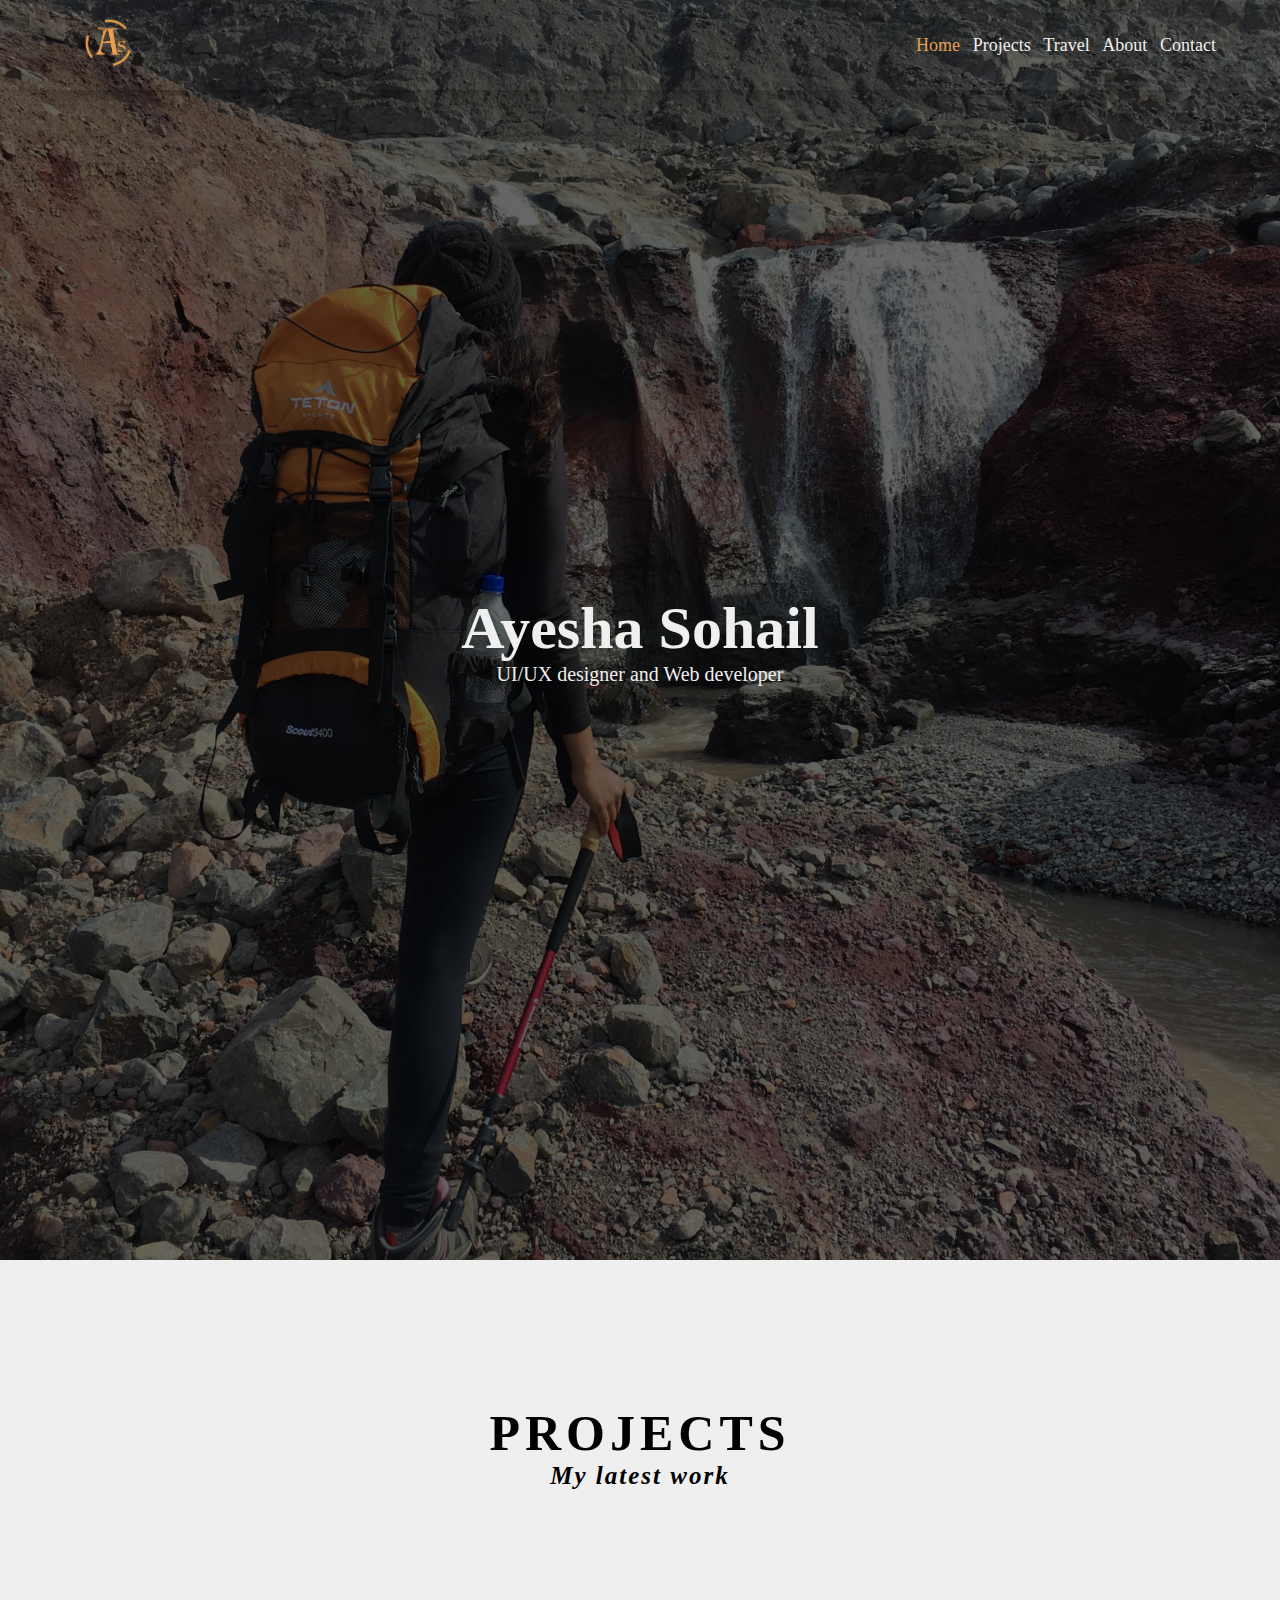
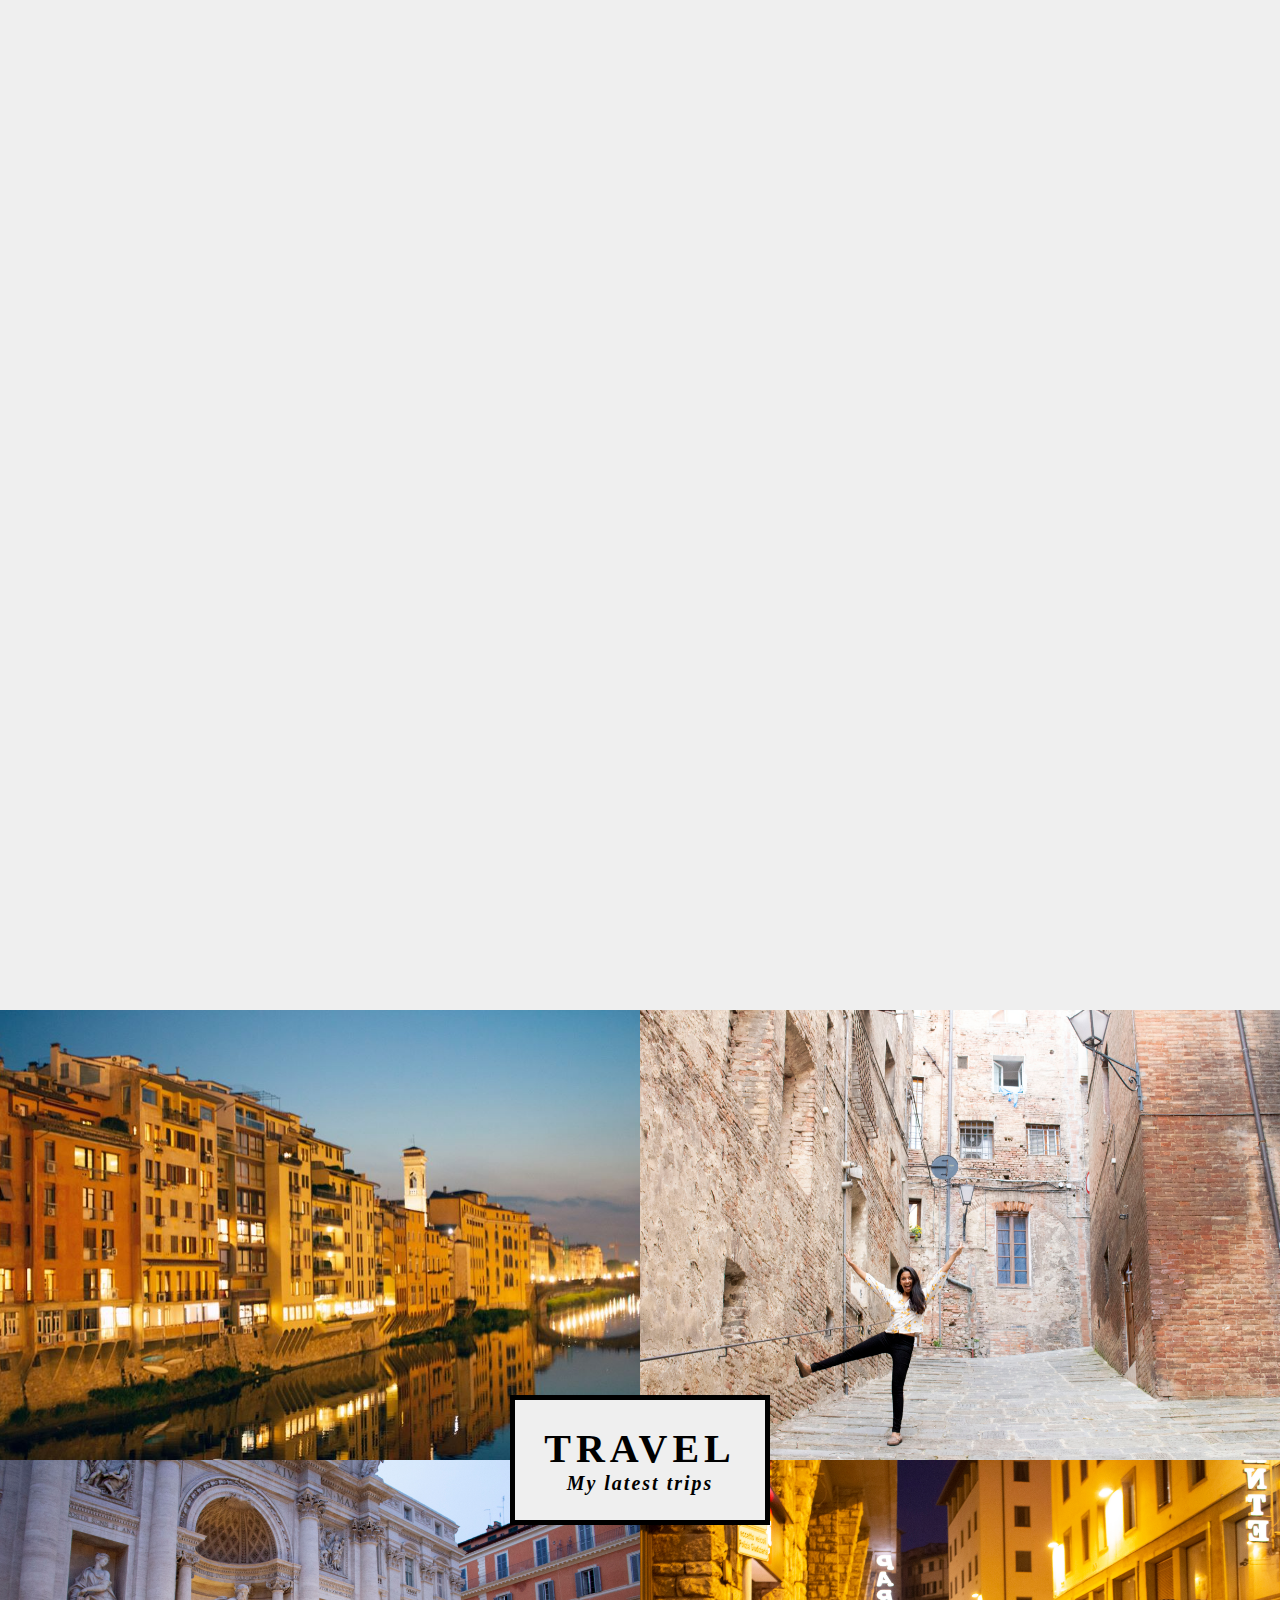
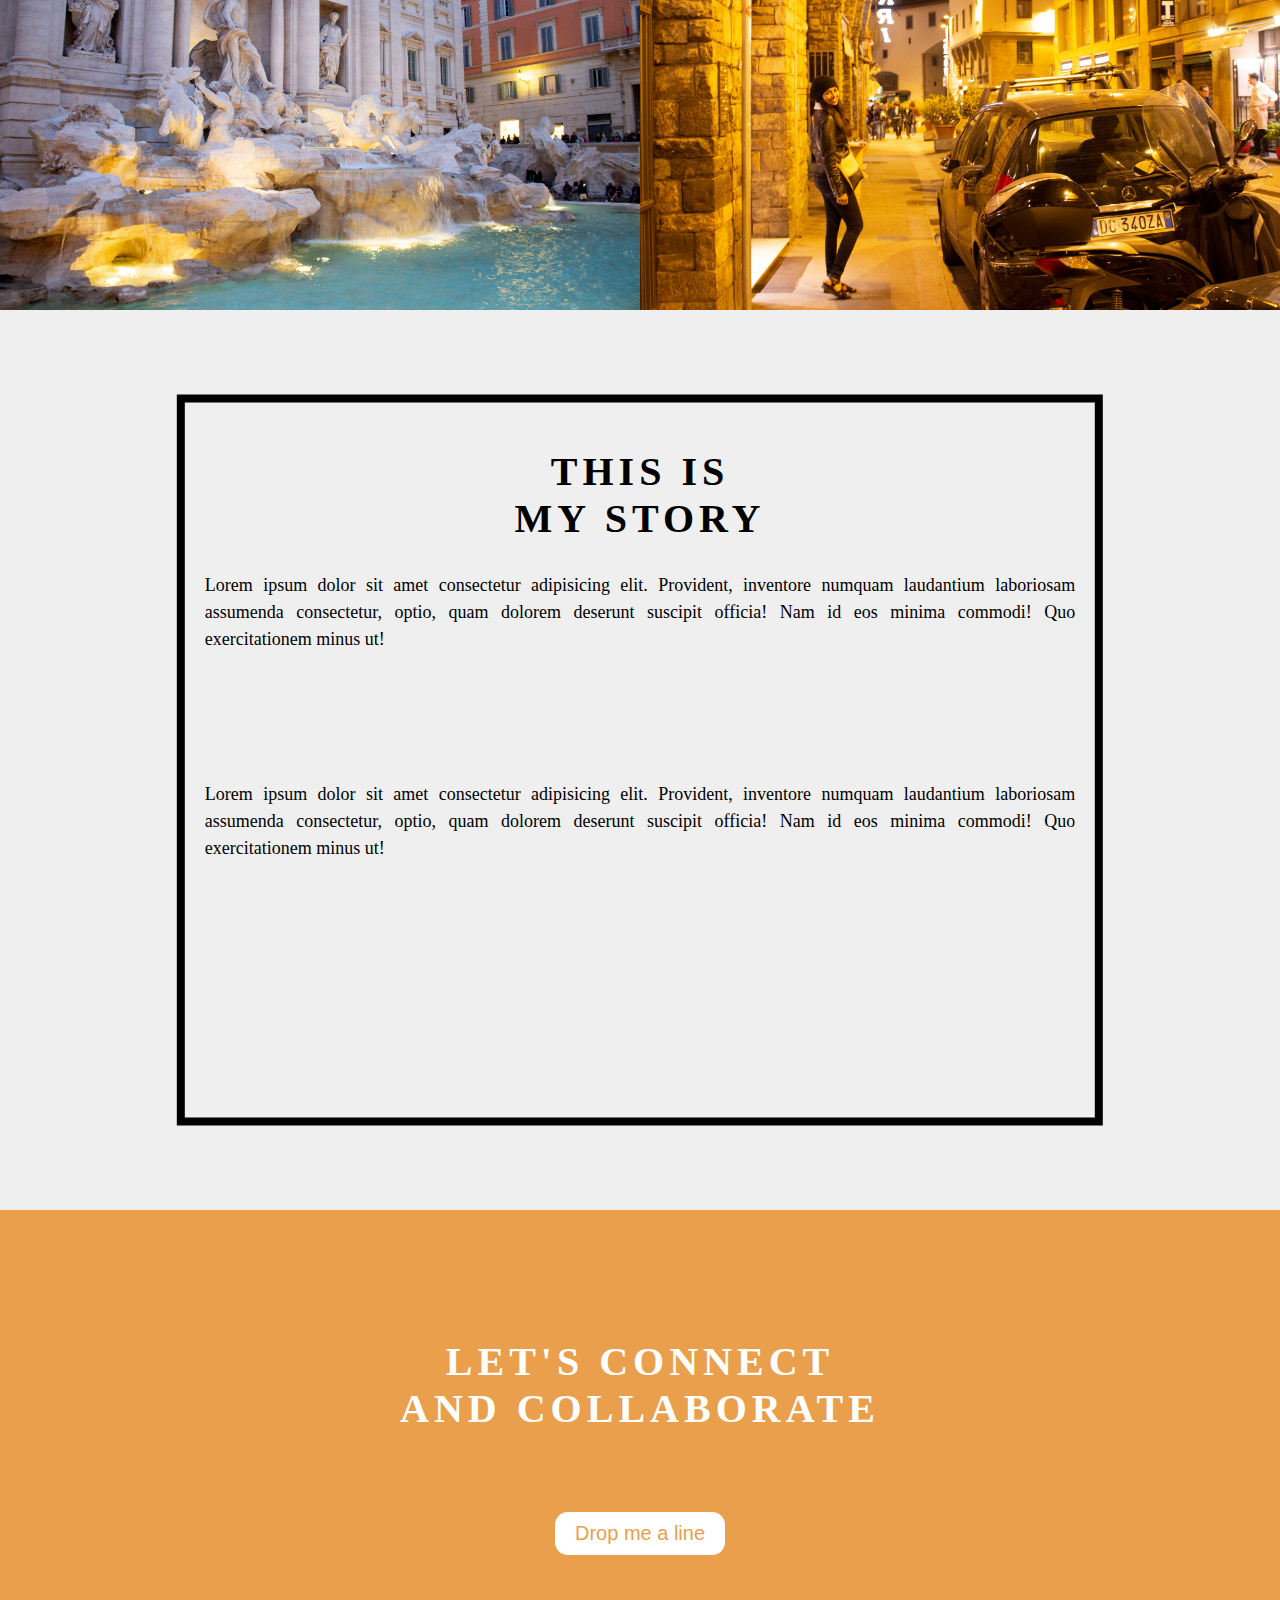
<file: index.html>
<!DOCTYPE html>
<html lang="en">
<head>
    <meta charset="UTF-8">
    <meta name="viewport" content="width=device-width, initial-scale=1.0">
    <title>Main Page</title>
    <link href="index.css" type="text/css" rel="stylesheet">
    <link rel="stylesheet" href="https://unpkg.com/aos@next/dist/aos.css" />
</head>
<body>

<!--HERO/NAVIGATION-->

    <section id="hero">
        <header>
            <div class="nav-container">
                <a href="index.html" class="logo"><img src="Assets/Index/logo.png"></a>
                <ul class="nav-bar">
                    <li><a id="home" href="index.html">Home</a></li>
                    <li><a href="#projects">Projects</a></li>
                    <li><a href="#travel">Travel</a></li>
                    <li><a href="#about">About</a></li>
                    <li><a href="#contact">Contact</a></li>
                </ul>
            </div>
        </header>

        <div class="banner">
            <h1>Ayesha Sohail</h1>
            <h3>UI/UX designer and Web developer</h3>
        </div>
    </section>


<!--PROJECTS-->

    <section id="projects">

        <div class="container projects">

            <div class="project-heading">
                <div class="heading-container">
                    <h1>Projects</h1>
                    <h2>My latest work</h2>
                </div>
            </div>
            
            <div class="project-container">
                <div class="project">
                    <div class="project-image one" data-aos="fade-right"></div>
                    <div class="project-content" data-aos="fade-left">
                        <h3>Project Number One</h3>
                        <p>Lorem ipsum dolor sit amet consectetur adipisicing elit. Quos tempore magnam amet obcaecati optio vitae pariatur, eius doloremque! Ut distinctio harum similique vel iusto repellendus vero accusamus temporibus dignissimos minus!</p>
                    </div>
                </div>

                <div class="project" id="specific">
                    <div class="project-content" data-aos="fade-right">
                        <h3>Project Number Two</h3>
                        <p>Lorem ipsum dolor sit amet consectetur adipisicing elit. Quos tempore magnam amet obcaecati optio vitae pariatur, eius doloremque! Ut distinctio harum similique vel iusto repellendus vero accusamus temporibus dignissimos minus!</p>
                    </div>
                    <div class="project-image two" data-aos="fade-left"></div>
                </div>
            </div>

            <div class="end"></div>

        </div>
        
    </section>


<!--TRAVEL-->

    <section id="travel">
        <div class="travel one">
            <div class="travels one">
                <div class="details">
                    <h2>Florence, Italy</h2>
                </div>
            </div>
            <div class="travels two">
                <div class="details">
                    <h2>Siena, Italy</h2>
                </div>
            </div>
        </div>

        <div class="travel two">
            <div class="travels three">
                <div class="details">
                    <h2>Rome, Italy</h2>
                </div>
            </div>
            <div class="travels four">
                <div class="details">
                    <h2>Florence, Italy</h2>
                </div>
            </div>
        </div>

        <div class="overlap">
            <h1>Travel</h1>
            <h2>My latest trips</h2>
        </div>
    </section>


 <!--ABOUT-->

    <section id="about">
        <div class="container about">

            <div class="about-main">
                <div class="about1">
                    <h1>This is <br>my story</h1>
                    <p>Lorem ipsum dolor sit amet consectetur adipisicing elit. Provident, inventore numquam laudantium laboriosam assumenda consectetur, optio, quam dolorem deserunt suscipit officia! Nam id eos minima commodi! Quo exercitationem minus ut!</p>
                </div>
                <div class="about2">
                    <p class="extra">Lorem ipsum dolor sit amet consectetur adipisicing elit. Provident, inventore numquam laudantium laboriosam assumenda consectetur, optio, quam dolorem deserunt suscipit officia! Nam id eos minima commodi! Quo exercitationem minus ut!</p>
                    <p class="remove">Lorem ipsum dolor sit, amet consectetur adipisicing elit. Quod officia laborum error repudiandae. Fuga ex voluptatum nam. Maxime quia doloribus, autem repellat dolor quo nemo illum cum recusandae voluptatum illo!</p>
                </div>
            </div>

            <div class="border block1"></div>
            <div class="border block2"></div>
            <div class="border block3"></div>
            <div class="border block4"></div>

        </div>
    </section>


 <!--CONTACT-->

    <section id="contact">
        <div class="contact1">
            <h1>Let's <span>connect</span> <br>and collaborate</h1>
            <button class="connect"><a href="#">Drop me a line</a></button>
        </div>
    </section>


 <!--JAVASCRIPT TAG-->

    <script src="index.js"></script>
    
    <script src="https://unpkg.com/aos@next/dist/aos.js"></script>
    
    <script>
    AOS.init({
        offset: 300,
        duration: 900
    });
    </script>

</body>
</html>
</file>
<file: index.css>
* {
    border: 0;
    padding: 0;
    margin: 0;
}


/*HERO*/

#hero {
    background-image: url('Assets/Index/banner.jpg');
    background-size: cover;
    background-position: center;
    position: relative;
    width: 100%;
    height: 140vh;
}

#hero > * {
    position: relative;
    z-index: 2;
}

#hero::after {
    content: " ";
    position: absolute;
    left: 0;
    top: 0;
    width: 100%;
    height: 100%;
    background: rgba(0,0,0,.6);
}

/*NAVIGATION*/

header {
    width: 100%;
    height: 10vh;
    display: flex;
    box-shadow: 8px 8px 40px -25px;
}

.nav-container {
    width: 55%;
    height: 100%;
    margin: 0 auto;
    display: flex;
    justify-content: space-between;
    align-items: center;
}

.logo img {
    height: 60px;
    width: 60px;
    margin-left: 15px;
}

.logo img:hover {
    cursor: pointer;
}

.nav-bar {
    display: flex;
    width: 350px;
    justify-content: space-between;
    list-style: none;
}

.nav-bar a {
    text-decoration: none;
    color: #efefef;
    font-size: 18px;
}

.nav-bar a:hover {
    color: #ea9f4d;
    cursor: pointer;
}

#home {
    color: #ea9f4d;
}

/*BANNER*/

.banner {
    text-align: center;
    color: #efefef;
    z-index: 200;
    position: absolute;
    width: 900px;
    height: 400px;
    top: 40%;
    left: 50%;
    transform: translateX(-50%);
}

.banner h1 {
    font-size: 130px;
}

.banner h3 {
    font-size: 30px;
    font-weight: 300;
}

/*PROJECTS*/

#projects {
    width: 100%;
    height:150vh;
    background: #efefef;
}

.container.projects {
    width: 60%;
    height: 100%;
    margin: 0 auto; 
    color: black; 
}

.project-heading {
    height: 30vh;
    position: relative;
    text-align: center;
}

.heading-container {
    position: absolute;
    left: 50%;
    bottom: 15%;
    transform: translateX(-50%);
}

.project-heading h1 {
    font-size: 50px;
    letter-spacing: 5px;
    text-transform: uppercase;
}

.project-heading h2 {
    font-size: 25px;
    letter-spacing: 2px;
    font-style: italic;
}

.project-container {
    height: 100vh;
    display: flex;
    flex-direction: column;
    justify-content: space-between;
}

.project {
    height: 45%;
    display: flex;
    justify-content: space-between;
}

.project-image {
    width: 55%;
}

.project-content {
    width: 35%;
}

.project-content h3 {
    font-size: 30px;
}

.project-content p {
    text-align: justify;
    margin: 20px 0 30px 0;
    line-height: 1.5;
    font-size: 18px;
}

.project-content h4 {
    text-decoration: underline;
    color: #ec8961;
}

.project-image.one {
    background: url('Assets/Index/project1.png');
    background-position: center;
    background-size: cover;
}

.project-image.two {
    background: url('Assets/Index/project2.jpeg');
    background-size: cover;
}

.end {
    height: 20vh;
}

/*TRAVEL*/

#travel {
    width: 100%;
    height: 100vh;
    display: flex;
    flex-direction: column;
    position: relative;
}

.travel {
    width: 100%;
    height: 50%;
    display: flex;
}

.travels {
    width: 50%;
    position: relative;
}

.travels.one {
    background: url('Assets/Index/italy1.jpg');
    background-position: center;
    background-size: cover;
}

.travels.two {
    background: url('Assets/Index/italy2.jpg');
    background-position: center;
    background-size: cover;
}

.travels.three {
    background: url('Assets/Index/italy3.jpg');
    background-position: center;
    background-size: cover;
}

.travels.four {
    background: url('Assets/Index/italy4.jpg');
    background-position: center;
    background-size: cover;
}

.overlap {
    position: absolute;
    width: 300px;
    height: 150px;
    background: #efefef;
    text-align: center;
    display: flex;
    flex-direction: column;
    justify-content: center;
    left: 50%;
    top: 50%;
    transform: translate(-50%,-50%);
    border: 5px solid black;
}

.overlap h1 {
    font-size: 50px;
    letter-spacing: 5px;
    text-transform: uppercase;
}

.overlap h2 {
    font-size: 25px;
    letter-spacing: 2px;
    font-style: italic;
}

.details {
    position: absolute;
    bottom: 0;
    left: 0;
    transform: translate(-50%,-50%);
    height: 70px;
    width: 100%;
    background: rgba(0,0,0,.6);
    display: flex;
    flex-direction: column;
    justify-content: center;
    align-items: center;
    transform: scaleX(0);
}

.details h2 {
    color: white;
    opacity: .8;
    font-size: 20px;
}
 
.travels:hover .details {
    transform: scaleX(1);
    transition: transform 1s;
}



/*ABOUT*/

#about {
    width: 100%;
    height: 90vh;
    position: relative;
    background: #efefef;
}

.container.about {
    width: 60%;
    height: 70%;
    position: absolute;
    left: 50%;
    top: 50%;
    transform: translate(-50%,-50%);
}

.about-main {
    width: 85%;
    height: 75%;
    position: absolute;
    left: 50%;
    top: 50%;
    transform: translate(-50%,-50%);
    display: flex;
    justify-content: space-between;
    border: 5px solid black;
    padding: 20px 20px;
}

.about1 {
    width: 47%;
    height: 100%;
}

.about2 {
    width: 47%;
    height: 100%;
}

.about1 h1 {
    font-size: 50px;
    letter-spacing: 5px;
    text-transform: uppercase;
    margin-bottom: 30px;
}

#about p {
    text-align: justify;
    line-height: 1.5;
    font-size: 18px;
}

.extra {
    margin: 0 0 20px 0;
}

.border.block1 {
    width: 10px;
    height: 90px;
    background: black;
    position: absolute;
    left: 0;
    top: 0;
}

.border.block2 {
    width: 90px;
    height: 10px;
    background: black;
    position: absolute;
    left: 0;
    top: 0;
}

.border.block3 {
    width: 90px;
    height: 10px;
    background: black;
    position: absolute;
   right: 0;
    bottom: 0;
}

.border.block4 {
    width: 10px;
    height: 90px;
    background: black;
    position: absolute;
    right: 0;
    bottom: 0;
}


/*CONTACT*/


#contact {
    width: 100%;
    height: 60vh;
    display: flex;
    flex-direction: column;
    background: #ea9f4d;
    color: white;
}

.contact1 {
    width: 60%;
    height: 70%;
    text-align: center;
    margin: 0 auto;
}

.contact1 h1 {
    font-size: 50px;
    letter-spacing: 5px;
    text-transform: uppercase;
    margin: 90px 0 50px 0;
}

.connect {
    padding: 15px 35px ;
    font-size: 25px;
    font-weight: 400;
    cursor: pointer;
    background: white;
    border-radius: .8rem;
}

.connect a {
    color: #ea9f4d;
    text-decoration: none;
}

.connect:hover {
    text-decoration: underline;
}



@media only screen and (max-width: 800px) {

    /*HERO*/

    .banner h1 {
        font-size: 60px;
    }
    
    .banner h3 {
        font-size: 20px;
        font-weight: 300;
    }

    .nav-container {
        width: 90%;
    }

    .nav-bar {
        width: 300px;
    }

    /*PROJECTS*/

    #projects {
        height: 108vh;
    }

    .container.projects {
        width: 75%;
    }

    .heading-container h1 {
        font-size: 40px;
    }

    .project {
        height: 40%;
        display: flex;
        flex-direction: column;
        justify-content: space-between;
    }

    .project-container {
        height: 135vh;
    }

    .project-image {
        width: 100%;
        height: 50%;
    }

    .project-content {
        width: 100%;
        height: 45%;
    }

    .project-content h3 {
        font-size: 30px;
        text-align: center;
    }

    #specific {
        display: none;
    }

    /*TRAVEL*/
    

    .travel-container {
        width: 70%;
        height: 80%;
        top: 15%;
        flex-direction: column;
    }

    #travel {
        height: 100vh;  
    }

    .overlap {
        width: 250px;
        height: 120px;
        border: 5px solid black;
    }

    .overlap h1 {
        font-size: 40px;
    }

    .overlap h2 {
        font-size: 20px;
    }

    .details {
        position: absolute;
        top: 40%;
        left: 0;
        transform: translate(-50%,-50%);
        height: 70px;
        width: 100%;
        background: rgba(0,0,0,.6);
        display: flex;
        flex-direction: column;
        justify-content: center;
        align-items: center;
        transform: scaleX(0);
    }
    
    .details h2 {
        color: white;
        opacity: .8;
        font-size: 20px;
    }


    /*ABOUT*/

    #about {
        height: 100vh;
    }

    .container.about {
        height: 100%;
        width: 80%;
    }

    .about-main {
        flex-direction: column;
        border: 8px solid black;
    }

    .about1 h1 {
        font-size: 40px;
        text-align: center;
        margin-top: 25px;
    }

    .about1 {
        width: 100%;
    }

    .about2 {
        width: 100%;
        overflow: hidden;
    }

    .remove {
        display: none;
    }

    .extra {
        margin-top: 20px;
    }

    .border {
        display: none;
    }

    /*CONTACT*/

    #contact {
        height: 95vh;
    }

    .contact1 {
        width: 80%;
    }

    .contact1 h1 {
        font-size: 40px;
        margin: 8rem 0 5rem 0;
        text-align: center;
    }

    .connect {
        padding: 10px 20px;
        font-size: 20px;
        font-weight: 400;
        cursor: pointer;
        background: white;
        border-radius: .8rem;
    }

    .contact2 {
        width: 100%;
    }

    
}   

@media only screen and (min-width: 800px) and (max-width: 1400px) {

    /*HERO*/

    .banner h1 {
        font-size: 60px;
    }
    
    .banner h3 {
        font-size: 20px;
        font-weight: 300;
    }

    .nav-container {
        width: 90%;
    }

    .nav-bar {
        width: 300px;
    }


    /*TRAVEL*/
    

    .travel-container {
        width: 70%;
        height: 80%;
        top: 15%;
        flex-direction: column;
    }

    #travel {
        height: 100vh;  
    }

    .overlap {
        width: 250px;
        height: 120px;
        border: 5px solid black;
    }

    .overlap h1 {
        font-size: 40px;
    }

    .overlap h2 {
        font-size: 20px;
    }

    .details {
        position: absolute;
        top: 40%;
        left: 0;
        transform: translate(-50%,-50%);
        height: 70px;
        width: 100%;
        background: rgba(0,0,0,.6);
        display: flex;
        flex-direction: column;
        justify-content: center;
        align-items: center;
        transform: scaleX(0);
    }
    
    .details h2 {
        color: white;
        opacity: .8;
        font-size: 20px;
    }

    /*ABOUT*/

    #about {
        height: 100vh;
    }

    .container.about {
        height: 100%;
        width: 80%;
    }

    .about-main {
        flex-direction: column;
        border: 8px solid black;
    }

    .about1 h1 {
        font-size: 40px;
        text-align: center;
        margin-top: 25px;
    }

    .about1 {
        width: 100%;
    }

    .about2 {
        width: 100%;
        overflow: hidden;
    }

    .remove {
        display: none;
    }

    .extra {
        margin-top: 20px;
    }

    .border {
        display: none;
    }

    /*CONTACT*/

    #contact {
        height: 75vh;
    }

    .contact1 {
        width: 80%;
    }

    .contact1 h1 {
        font-size: 40px;
        margin: 8rem 0 5rem 0;
        text-align: center;
    }

    .connect {
        padding: 10px 20px;
        font-size: 20px;
        font-weight: 400;
        cursor: pointer;
        background: white;
        border-radius: .8rem;
    }

    .contact2 {
        width: 100%;
    }


}

@media only screen and (max-width: 950px) {

    /*PROJECTS*/

    #projects {
        height: 108vh;
    }

    .container.projects {
        width: 75%;
    }

    .heading-container h1 {
        font-size: 40px;
    }

    .project {
        height: 50%;
        display: flex;
        flex-direction: column;
        justify-content: space-between;
    }

    .project-container {
        height: 135vh;
    }

    .project-image {
        width: 100%;
        height: 50%;
    }

    .project-content {
        width: 100%;
        height: 45%;
    }

    .project-content h3 {
        font-size: 30px;
        text-align: center;
    }

    #specific {
        display: none;
    }

}
</file>
